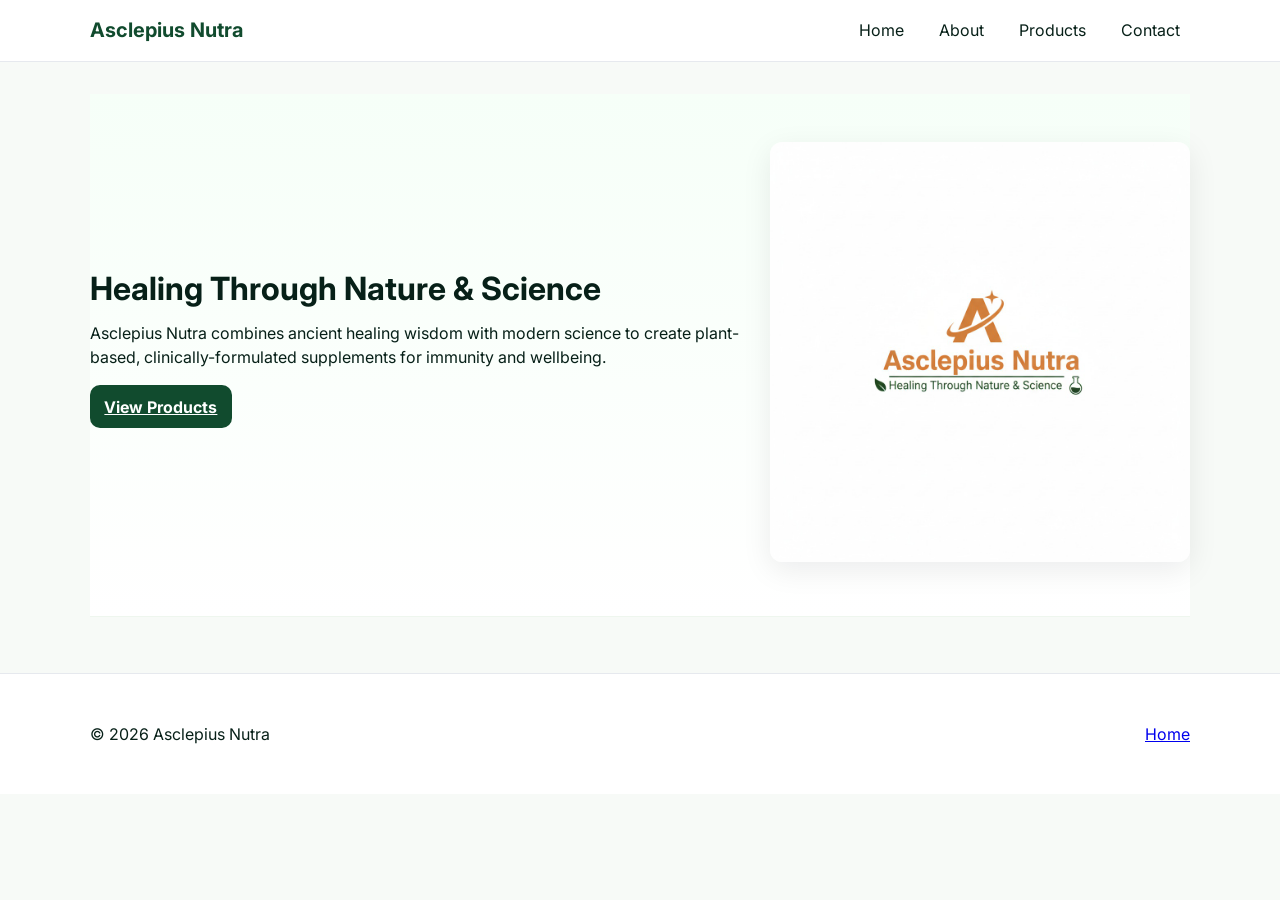
<file: index.html>
<!doctype html>
<html lang="en">
<head>
<meta charset="utf-8" /><meta name="viewport" content="width=device-width,initial-scale=1" />
<title>Asclepius Nutra — Home</title>
<link href="https://fonts.googleapis.com/css2?family=Inter:wght@300;400;600;700&display=swap" rel="stylesheet">
<link rel="stylesheet" href="styles.css">
</head>
<body>
<header class="site-header">
  <div class="header-inner container">
    <a class="logo" href="index_multi.html">Asclepius Nutra</a>
    <nav class="main-nav" aria-label="Main navigation">
      <a href="index_multi.html">Home</a>
      <a href="about.html">About</a>
      <a href="products.html">Products</a>
      <a href="contact.html">Contact</a>
    </nav>
    <button id="nav-toggle" class="nav-toggle" aria-label="Toggle">☰</button>
  </div>
</header>

<main class="container">
  <section class="hero">
    <div class="hero-grid">
      <div>
        <h1>Healing Through Nature & Science</h1>
        <p>Asclepius Nutra combines ancient healing wisdom with modern science to create plant-based, clinically-formulated supplements for immunity and wellbeing.</p>
        <p><a class="btn primary" href="products.html">View Products</a></p>
      </div>
      <div><img src="assets/images/logo.jpg" alt="Asclepius Nutra Logo"></div>
    </div>
  </section>
</main>

<footer class="site-footer"><div class="container footer-inner"><div>© <span class="year"></span> Asclepius Nutra</div><nav class="footer-nav"><a href="index_multi.html">Home</a></nav></div></footer>
<script src="script.js"></script>
</body></html>
</file>
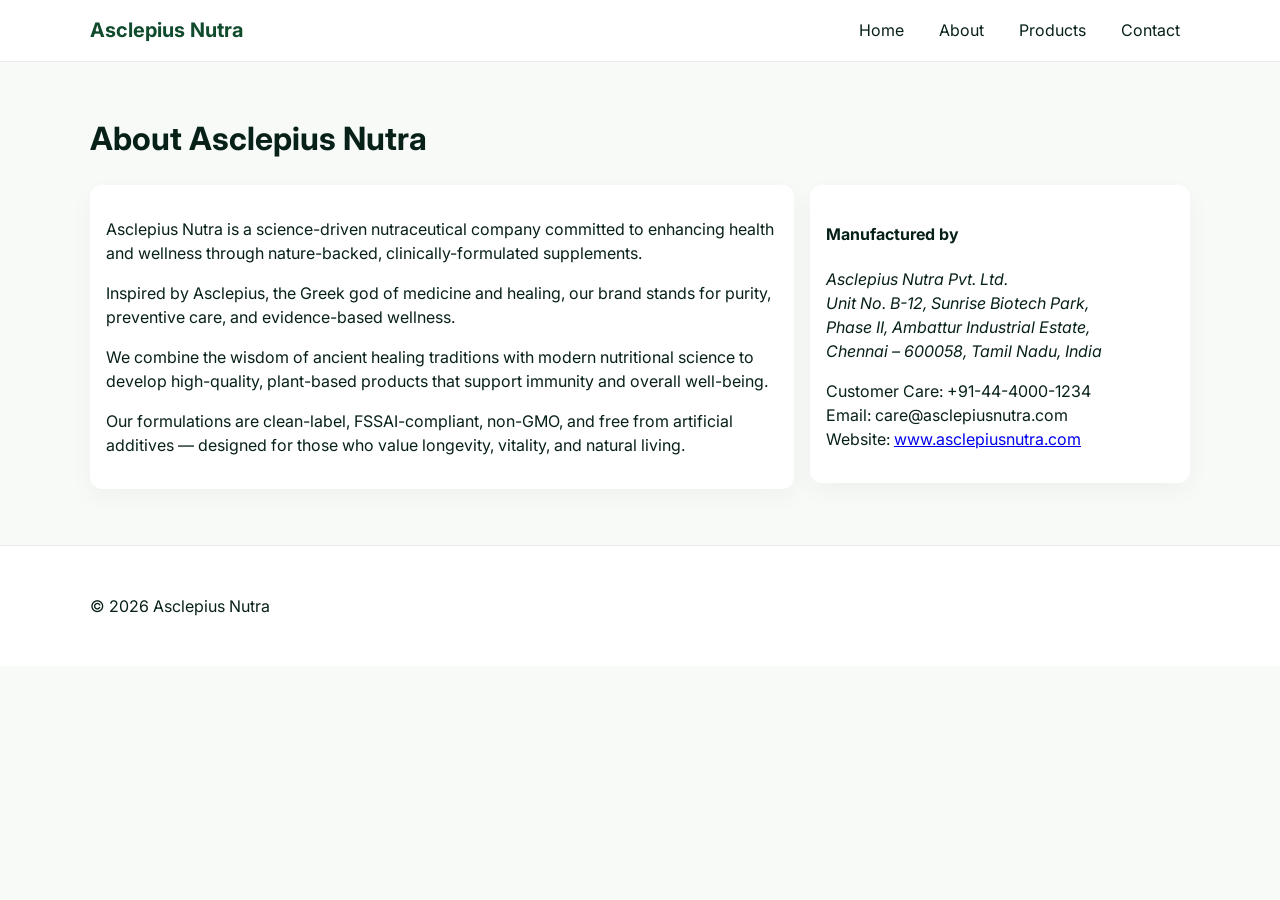
<file: about.html>
<!doctype html>
<html lang="en">
<head>
  <meta charset="utf-8"/>
  <meta name="viewport" content="width=device-width,initial-scale=1"/>
  <title>About — Asclepius Nutra</title>
  <link href="https://fonts.googleapis.com/css2?family=Inter:wght@300;400;600;700&display=swap" rel="stylesheet">
  <link rel="stylesheet" href="styles.css">
</head>
<body>
<header class="site-header">
  <div class="header-inner container">
    <a class="logo" href="index_multi.html">Asclepius Nutra</a>
    <nav class="main-nav" aria-label="Main navigation">
      <a href="index_multi.html">Home</a>
      <a href="about.html">About</a>
      <a href="products.html">Products</a>
      <a href="contact.html">Contact</a>
    </nav>
    <button id="nav-toggle" class="nav-toggle" aria-label="Toggle">☰</button>
  </div>
</header>

<main class="container">
  <h1>About Asclepius Nutra</h1>
  <div class="about-grid">
    <div class="card">
      <p>Asclepius Nutra is a science-driven nutraceutical company committed to enhancing health and wellness through nature-backed, clinically-formulated supplements.</p>
      <p>Inspired by Asclepius, the Greek god of medicine and healing, our brand stands for purity, preventive care, and evidence-based wellness.</p>
      <p>We combine the wisdom of ancient healing traditions with modern nutritional science to develop high-quality, plant-based products that support immunity and overall well-being.</p>
      <p>Our formulations are clean-label, FSSAI-compliant, non-GMO, and free from artificial additives — designed for those who value longevity, vitality, and natural living.</p>
    </div>
    <div class="card">
      <h4>Manufactured by</h4>
      <address>
        Asclepius Nutra Pvt. Ltd.<br>
        Unit No. B-12, Sunrise Biotech Park,<br>
        Phase II, Ambattur Industrial Estate,<br>
        Chennai – 600058, Tamil Nadu, India
      </address>
      <p>
        Customer Care: +91-44-4000-1234<br>
        Email: care@asclepiusnutra.com<br>
        Website: <a href="https://www.asclepiusnutra.com">www.asclepiusnutra.com</a>
      </p>
    </div>
  </div>
</main>

<footer class="site-footer">
  <div class="container footer-inner">
    <div>© <span class="year"></span> Asclepius Nutra</div>
  </div>
</footer>
<script src="script.js"></script>
</body>
</html>
</file>
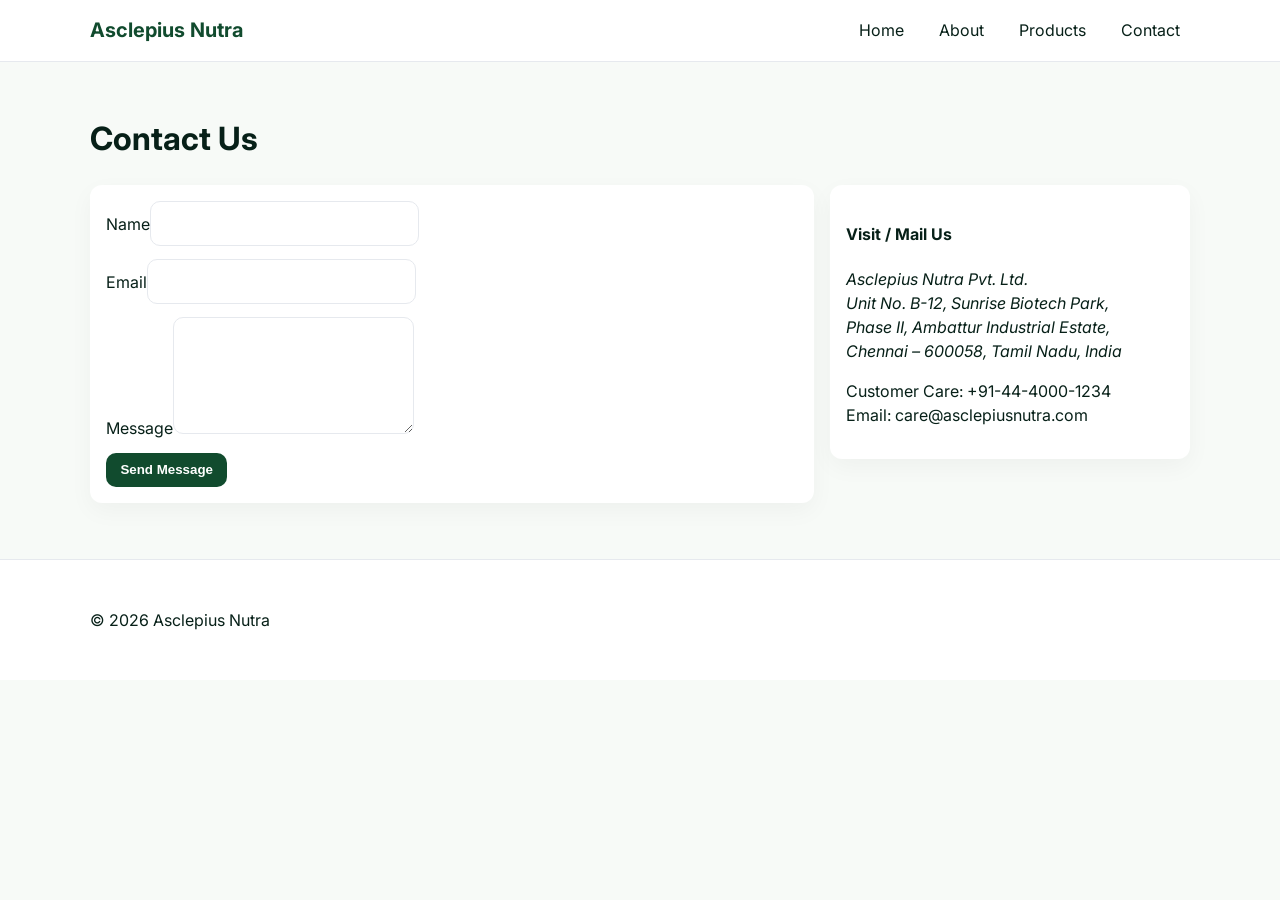
<file: contact.html>
<!doctype html>
<html lang="en"><head><meta charset="utf-8"/><meta name="viewport" content="width=device-width,initial-scale=1"/><title>Contact — Asclepius Nutra</title><link href="https://fonts.googleapis.com/css2?family=Inter:wght@300;400;600;700&display=swap" rel="stylesheet"><link rel="stylesheet" href="styles.css"></head><body>
<header class="site-header"><div class="header-inner container"><a class="logo" href="index_multi.html">Asclepius Nutra</a><nav class="main-nav" aria-label="Main navigation"><a href="index_multi.html">Home</a><a href="about.html">About</a><a href="products.html">Products</a><a href="contact.html">Contact</a></nav><button id="nav-toggle" class="nav-toggle" aria-label="Toggle">☰</button></div></header>
<main class="container"><h1>Contact Us</h1><div class="contact-grid"><div class="card"><form id="contact-form"><div class="form-row"><label>Name<input type="text" name="name" required></label></div><div class="form-row"><label>Email<input type="email" name="email" required></label></div><div class="form-row"><label>Message<textarea name="message" rows="4" required></textarea></label></div><div><button class="btn primary" type="submit">Send Message</button></div></form></div><div class="card"><h4>Visit / Mail Us</h4><address>Asclepius Nutra Pvt. Ltd.<br>Unit No. B-12, Sunrise Biotech Park,<br>Phase II, Ambattur Industrial Estate,<br>Chennai – 600058, Tamil Nadu, India</address><p>Customer Care: +91-44-4000-1234<br>Email: care@asclepiusnutra.com</p></div></div></main><footer class="site-footer"><div class="container footer-inner"><div>© <span class="year"></span> Asclepius Nutra</div></div></footer><script src="script.js"></script></body></html>
</file>
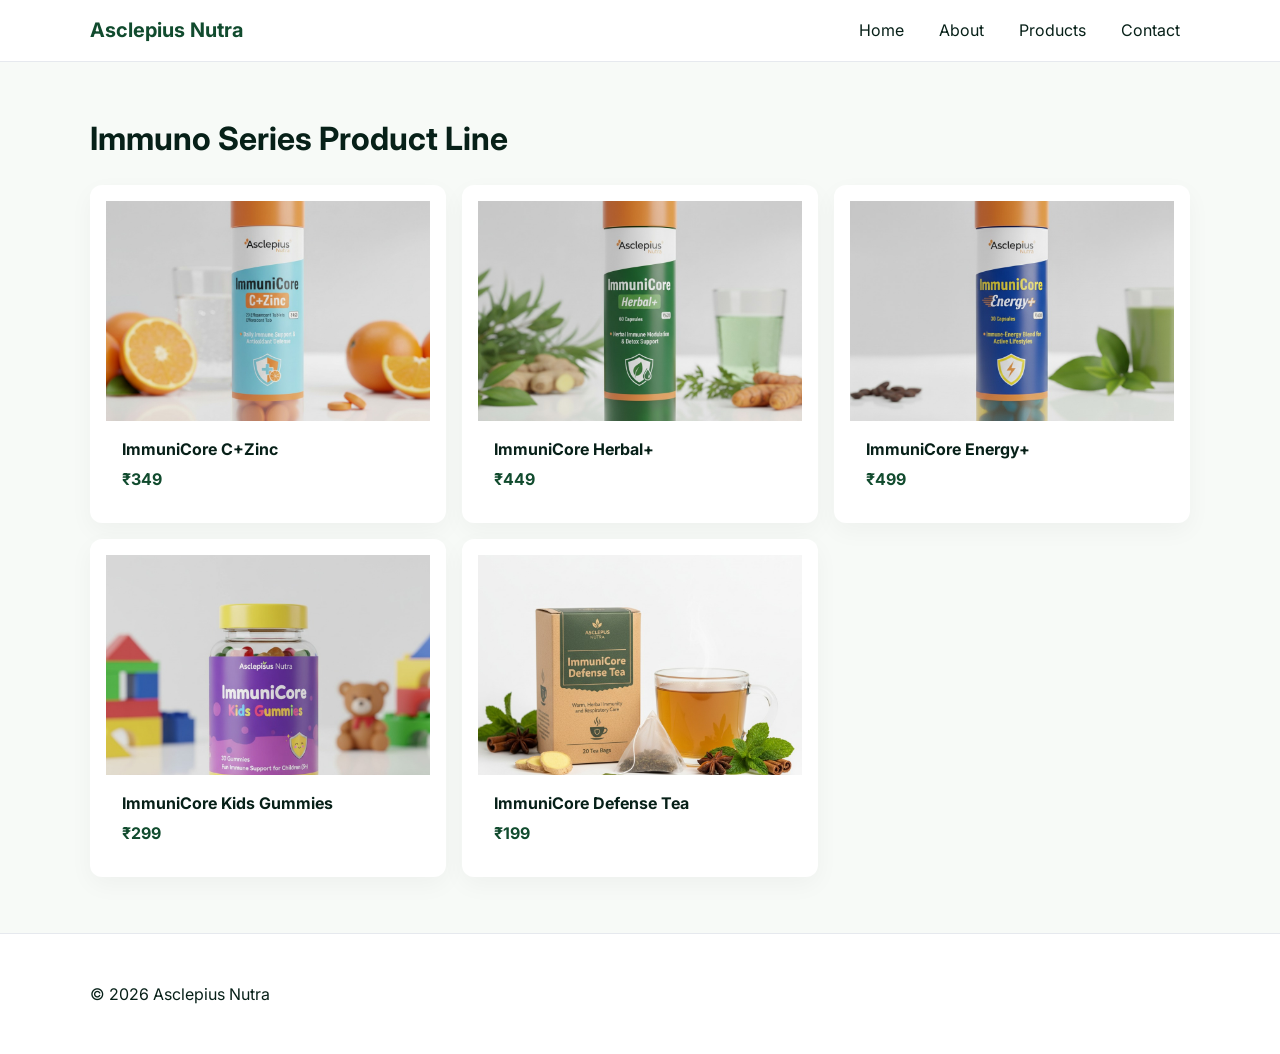
<file: products.html>
<!doctype html>
<html lang="en">
<head>
  <meta charset="utf-8"/>
  <meta name="viewport" content="width=device-width,initial-scale=1"/>
  <title>Products — Asclepius Nutra</title>
  <link href="https://fonts.googleapis.com/css2?family=Inter:wght@300;400;600;700&display=swap" rel="stylesheet">
  <link rel="stylesheet" href="styles.css">
</head>
<body>
<header class="site-header">
  <div class="header-inner container">
    <a class="logo" href="index_multi.html">Asclepius Nutra</a>
    <nav class="main-nav" aria-label="Main navigation">
      <a href="index_multi.html">Home</a>
      <a href="about.html">About</a>
      <a href="products.html">Products</a>
      <a href="contact.html">Contact</a>
    </nav>
    <button id="nav-toggle" class="nav-toggle" aria-label="Toggle">☰</button>
  </div>
</header>

<main class="container">
  <h1>Immuno Series Product Line</h1>
  <div class="product-grid">
    <article class="product-card card">
      <img src="assets/images/c_plus_zinc.jpg" alt="ImmuniCore C+Zinc">
      <div class="product-body">
        <h4>ImmuniCore C+Zinc</h4>
        <div class="price">₹349</div>
      </div>
    </article>
    <article class="product-card card">
      <img src="assets/images/herbal_plus.jpg" alt="ImmuniCore Herbal+">
      <div class="product-body">
        <h4>ImmuniCore Herbal+</h4>
        <div class="price">₹449</div>
      </div>
    </article>
    <article class="product-card card">
      <img src="assets/images/energy_plus.jpg" alt="ImmuniCore Energy+">
      <div class="product-body">
        <h4>ImmuniCore Energy+</h4>
        <div class="price">₹499</div>
      </div>
    </article>
    <article class="product-card card">
      <img src="assets/images/kids_gummies.jpg" alt="ImmuniCore Kids Gummies">
      <div class="product-body">
        <h4>ImmuniCore Kids Gummies</h4>
        <div class="price">₹299</div>
      </div>
    </article>
    <article class="product-card card">
      <img src="assets/images/defense_tea.jpg" alt="ImmuniCore Defense Tea">
      <div class="product-body">
        <h4>ImmuniCore Defense Tea</h4>
        <div class="price">₹199</div>
      </div>
    </article>
  </div>
</main>

<footer class="site-footer">
  <div class="container footer-inner">
    <div>© <span class="year"></span> Asclepius Nutra</div>
  </div>
</footer>
<script src="script.js"></script>
</body>
</html>
</file>
<file: styles.css>
:root{
  --green:#114b2e;
  --accent:#f39c12;
  --muted:#6b7280;
  --bg:#f7faf7;
  --card:#ffffff;
  --radius:12px;
  --max-width:1100px;
  font-family: Inter, system-ui, -apple-system, 'Segoe UI', Roboto, Arial;
}

*{box-sizing:border-box}
body{margin:0;background:var(--bg);color:#072018;line-height:1.5}
.container{width:90%;max-width:var(--max-width);margin:0 auto;padding:2rem 0}
.site-header{background:var(--card);border-bottom:1px solid #e6e9ee;position:sticky;top:0;z-index:40}
.header-inner{display:flex;align-items:center;justify-content:space-between;padding:0.75rem 0;width:90%;max-width:var(--max-width);margin:0 auto}
.logo{font-weight:700;color:var(--green);text-decoration:none;font-size:1.25rem}
.main-nav{display:flex;gap:1rem}
.main-nav a{color:#072018;text-decoration:none;padding:0.4rem 0.6rem;border-radius:8px}
.main-nav a:hover{background:#f0f7f2}
.nav-toggle{display:none;border:0;background:transparent;font-size:1.25rem;cursor:pointer}

/* hero */
.hero{background:linear-gradient(180deg,#f6fff8, #ffffff);padding:3rem 0;border-bottom:1px solid #eef6ee}
.hero-grid{display:grid;grid-template-columns:1fr 420px;gap:1.25rem;align-items:center}
.hero h1{font-size:2rem;margin:0 0 .5rem}
.hero p{margin:0 0 1rem}
.hero img{width:100%;border-radius:12px;box-shadow:0 8px 30px rgba(2,6,23,0.08)}

/* features / badges */
.badges{display:flex;gap:0.75rem;margin-top:1rem}
.badge{background:var(--card);padding:0.5rem 0.75rem;border-radius:999px;box-shadow:0 6px 18px rgba(2,6,23,0.04);font-weight:600;color:var(--green)}

/* products */
.section-header{margin-bottom:1rem}
.product-grid{display:grid;grid-template-columns:repeat(3,1fr);gap:1rem}
.product-card{background:var(--card);border-radius:var(--radius);overflow:hidden;box-shadow:0 8px 24px rgba(2,6,23,0.06);display:flex;flex-direction:column;cursor:pointer;transition:transform .18s}
.product-card img{width:100%;height:220px;object-fit:cover}
.product-body{padding:1rem;display:flex;flex-direction:column;gap:0.4rem;flex:1}
.product-body h4{margin:0}
.price{font-weight:700;margin-top:auto;color:var(--green)}

/* about */
.about-grid{display:grid;grid-template-columns:1fr 380px;gap:1rem;align-items:start}
.card{background:var(--card);padding:1rem;border-radius:12px;box-shadow:0 8px 24px rgba(2,6,23,0.04)}

/* contact */
.contact-grid{display:grid;grid-template-columns:1fr 360px;gap:1rem;align-items:start}
.form-row{display:flex;flex-direction:column;margin-bottom:0.8rem}
input,textarea{padding:0.6rem;border:1px solid #e6e9ee;border-radius:10px;font:inherit}

/* footer */
.site-footer{border-top:1px solid #e6e9ee;background:var(--card);padding:1rem 0;margin-top:1.5rem}
.footer-inner{display:flex;justify-content:space-between;align-items:center;gap:1rem}

/* buttons */
.btn{display:inline-block;padding:0.6rem 0.9rem;border-radius:10px;font-weight:700;border:0;cursor:pointer}
.btn.primary{background:var(--green);color:white}
.btn.ghost{background:transparent;border:1px solid #e6e9ee}

/* responsive */
@media (max-width:1000px){.product-grid{grid-template-columns:repeat(2,1fr)}.about-grid{grid-template-columns:1fr}.hero-grid{grid-template-columns:1fr}}
@media (max-width:600px){.product-grid{grid-template-columns:1fr}.main-nav{display:none}.nav-toggle{display:block}}
</file>
